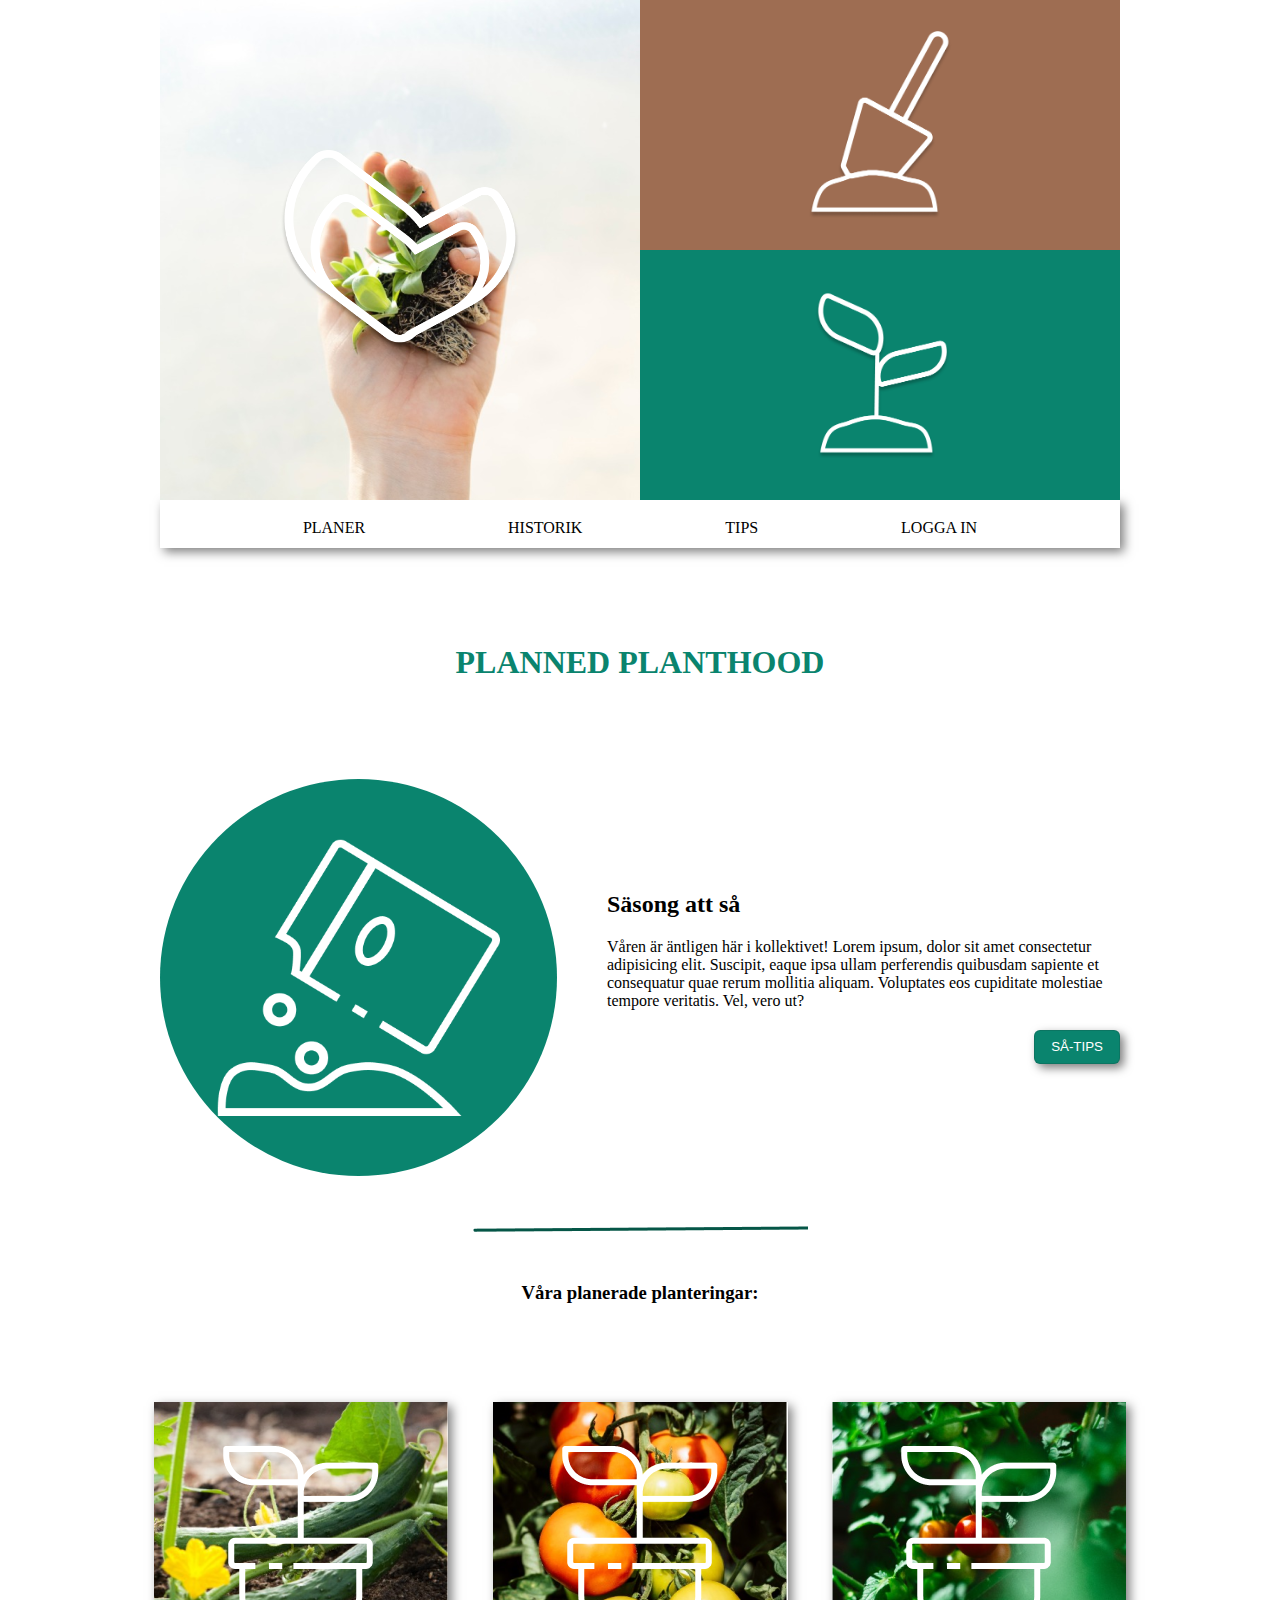
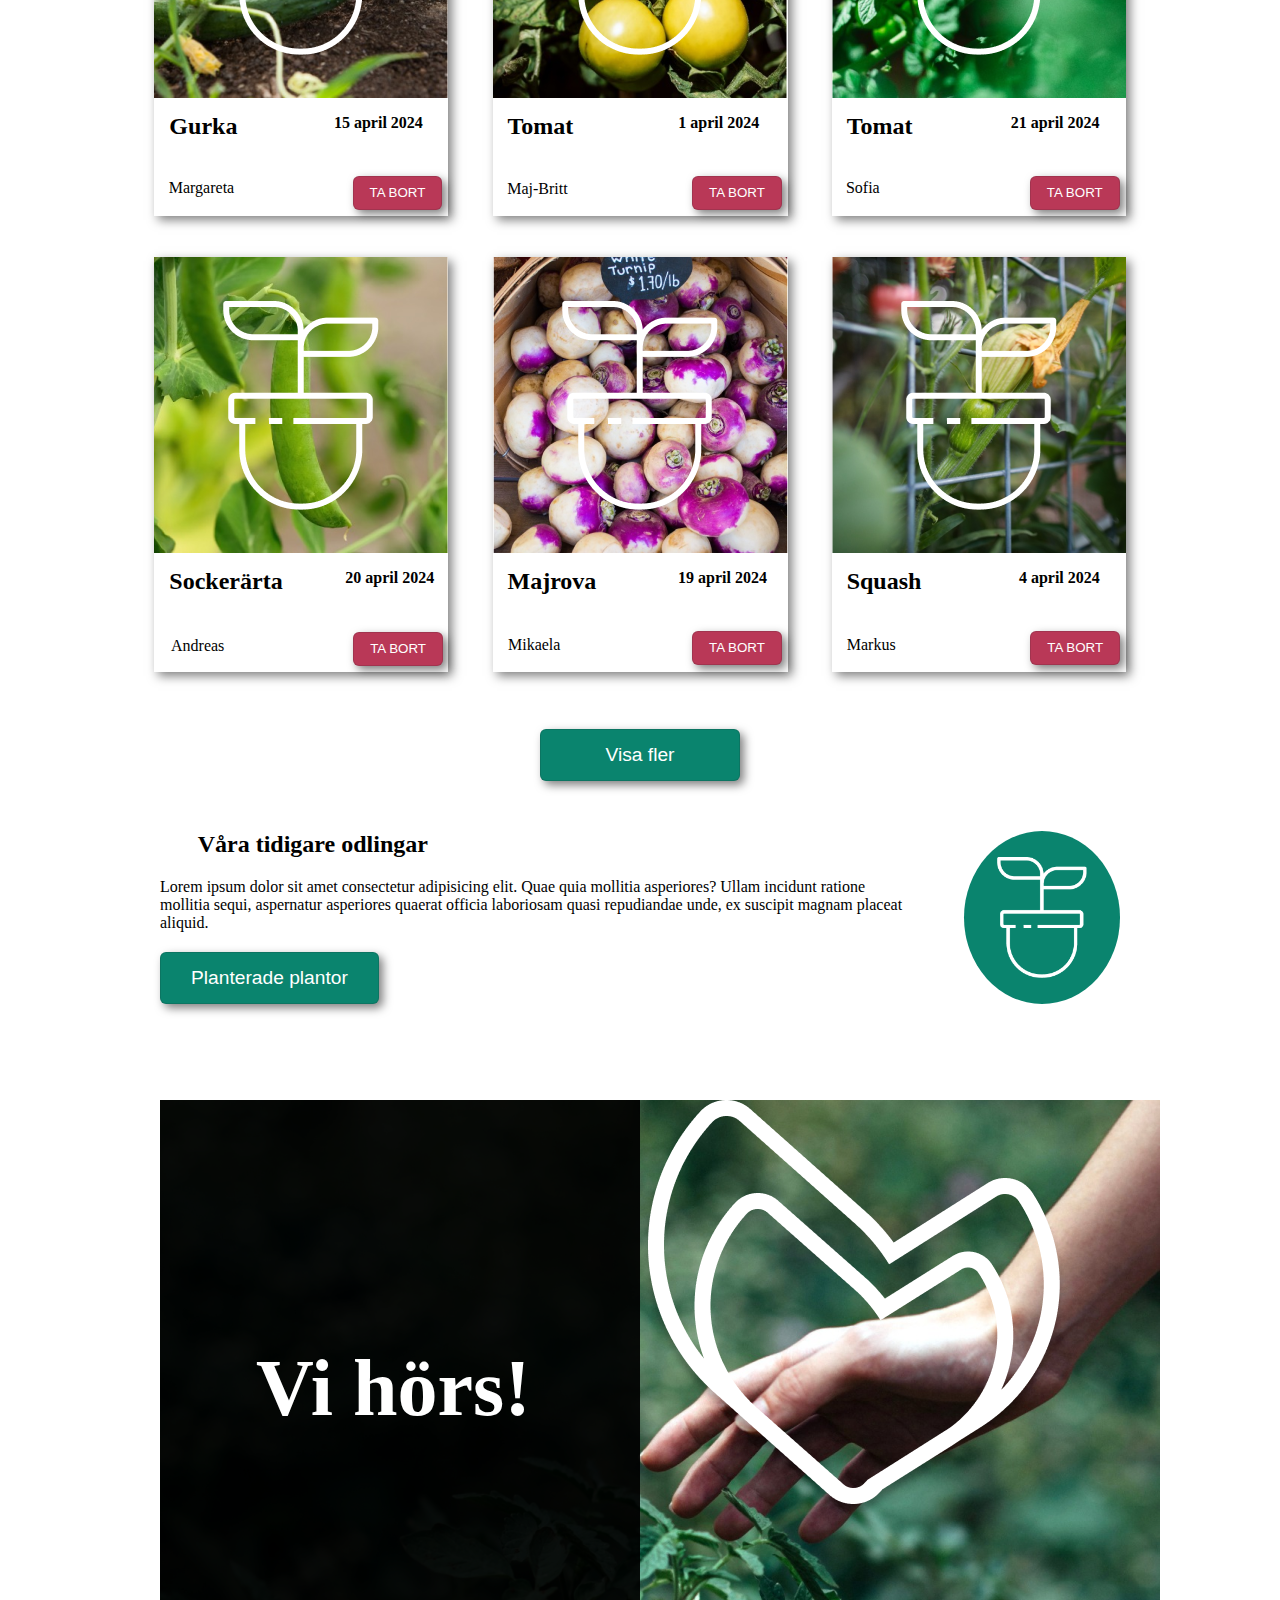
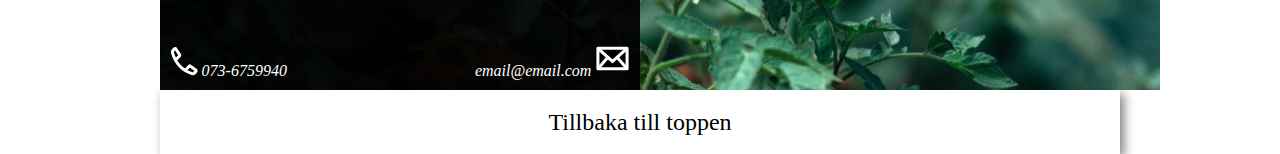
<file: index.html>
<!DOCTYPE html>
<html lang="en">
<head>
    <meta charset="UTF-8">
    <meta name="viewport" content="width=device-width, initial-scale=1.0">
    <link rel="stylesheet" href="style.css">
    <link rel="stylesheet" href="mobilestyle.css">
    <title>Planned planthood</title>
</head>
<body>
    <div class="wrapper">
        <header id="header">
            <img src="img/hand-square.png" class="huvudbild" alt="hand">
            <img src="img/log1.png" class="heart1" alt="hjärta">
            <figure class="header-container-brown">
                <img src="img/log2.png" class="log2" alt="spade">
            </figure>
            <figure class="header-container-green">
                <img src="img/log3.png" class="log3" alt="växt">
            </figure>
            <img src="img/Vector (Stroke).png" class="hamburger">
        </header>

        <nav class="nav">
            <a class="Login">PLANER</a>
            <a class="Login">HISTORIK</a>
            <a class="Login">TIPS</a>
            <a class="Login" href="second page/indexsecond.html">LOGGA IN</a>
        </nav>

        <main>
            <h1>PLANNED PLANTHOOD</h1>
            <section class="main-section">
                <figure class="figure-1">
                    <img src="img/Vector@2x.png" class="vector-img" alt="påse med frön">
                </figure>

                <section class="section-2">
                    <h2>Säsong att så</h2>
                    <p>Våren är äntligen här i kollektivet!
                    Lorem ipsum, dolor sit amet consectetur
                    adipisicing elit. Suscipit, eaque ipsa ullam
                    perferendis quibusdam sapiente et consequatur quae rerum mollitia aliquam.
                    Voluptates eos cupiditate molestiae tempore veritatis. Vel, vero ut?
                    </p>
                    <button>SÅ-TIPS</button>
                </section>
            </section>

            <img src="img/line-2.png" class="line-img">
            <h3>Våra planerade planteringar:</h3>

            <section class="gallery">
                <article class="main__box">
                    <section class="greens">
                        <img src="img/cucumber1.png" alt="Hemodlad gurka">
                        <img src="img/group-3.png" class="logo">
                    </section>
                    <section class="greens-info">
                        <h4>Gurka</h4>
                        <p>15 april 2024</p>
                        <article>Margareta</article>
                        <button class="knapp">TA BORT</button>
                        <img src="img/trashcan.png" class="trashcan">
                    </section>
                  </article>

                <article class="main__box">
                    <section class="greens">
                        <img src="img/tomatoes2.png" alt="Hemodlad tomat"> 
                        <img src="img/group-3.png" class="logo">
                    </section>
                    <section class="greens-info">
                        <h4>Tomat</h4>
                        <p>1 april 2024</p>
                        <article>Maj-Britt</article>
                        <button class="knapp">TA BORT</button>
                        <img src="img/trashcan.png" class="trashcan">
                    </section>
                  </article>

                <article class="main__box">
                    <section class="greens">
                        <img src="img/tomato1.png" alt="Hemodlad tomat">
                        <img src="img/group-3.png" class="logo">
                    </section>
                    <section class="greens-info">
                        <h4>Tomat</h4>
                        <p>21 april 2024</p>
                        <article>Sofia</article>
                        <button class="knapp">TA BORT</button>
                        <img src="img/trashcan.png" class="trashcan">
                    </section>
                  </article>

                <article class="main__box">
                    <section class="greens">
                        <img src="img/peas1.png" alt="Hemodlade ärtor">  
                        <img src="img/group-3.png" class="logo">
                    </section>
                    <section class="greens-info">
                        <h4>Sockerärta</h4>
                        <p>20 april 2024</p>
                        <article>Andreas</article>
                        <button class="knapp">TA BORT</button>
                        <img src="img/trashcan.png" class="trashcan">
                    </section>
                  </article>

                <article class="main__box">
                    <section class="greens">
                        <img src="img/turnips1.png" alt="Hemodlad majrova"> 
                        <img src="img/group-3.png" class="logo">
                    </section>
                    <section class="greens-info">
                        <h4>Majrova</h4>
                        <p>19 april 2024</p>
                        <article>Mikaela</article>
                        <button class="knapp">TA BORT</button>
                        <img src="img/trashcan.png" class="trashcan">
                    </section>
                </article>

                <article class="main__box">
                    <section class="greens">
                        <img src="img/squash1.png" alt="Hemodlad zuccini"> 
                        <img src="img/group-3.png" class="logo">
                    </section>
                    <section class="greens-info">
                        <h4>Squash</h4>
                        <p>4 april 2024</p>
                        <article>Markus</article>
                        <button class="knapp">TA BORT</button>
                        <img src="img/trashcan.png" class="trashcan">
                    </section>
                  </article>
            </section>

            <button class="knapp2">Visa fler</button>

            <section class="main-section second">
                <section class="section-3"> 
                    <h2>Våra tidigare odlingar</h2>
                    <p>Lorem ipsum dolor sit amet consectetur adipisicing elit.
                    Quae quia mollitia asperiores? Ullam incidunt ratione mollitia 
                    sequi, aspernatur asperiores quaerat officia laboriosam quasi repudiandae
                    unde, ex suscipit magnam placeat aliquid.</p>
                    <button class="button_bottom">Planterade plantor</button>
                </section>

                <figure class="figure-1">
                    <img src="img/group-3.png" class="vector-img">
                </figure>
            </section>
        </main>

        <footer>
            <figure class="footer-bild">
                <img src="img/hand-picking-tall.png" class="footer-img" alt="Planta">
                <img src="img/hand-picking-wide.png" class="second-footer" alt="Planta">
            </figure>
            <img src="img/log1.png" class="heart">
    
            <figure class="vänster">
                <address class="telefon-log"><img src="img/Path.svg"> 073-6759940</address>
                <address class="mail">email@email.com <img src="img/envelope.svg"></address>
            </figure> 
            <h6>Vi hörs!</h6>
        </footer>

        <nav class="nav-footer">
            <a href="#header" class="link-top">
                <p>Tillbaka till toppen</p>
            </a>
        </nav>
    </div>
</body>
</html>
</file>
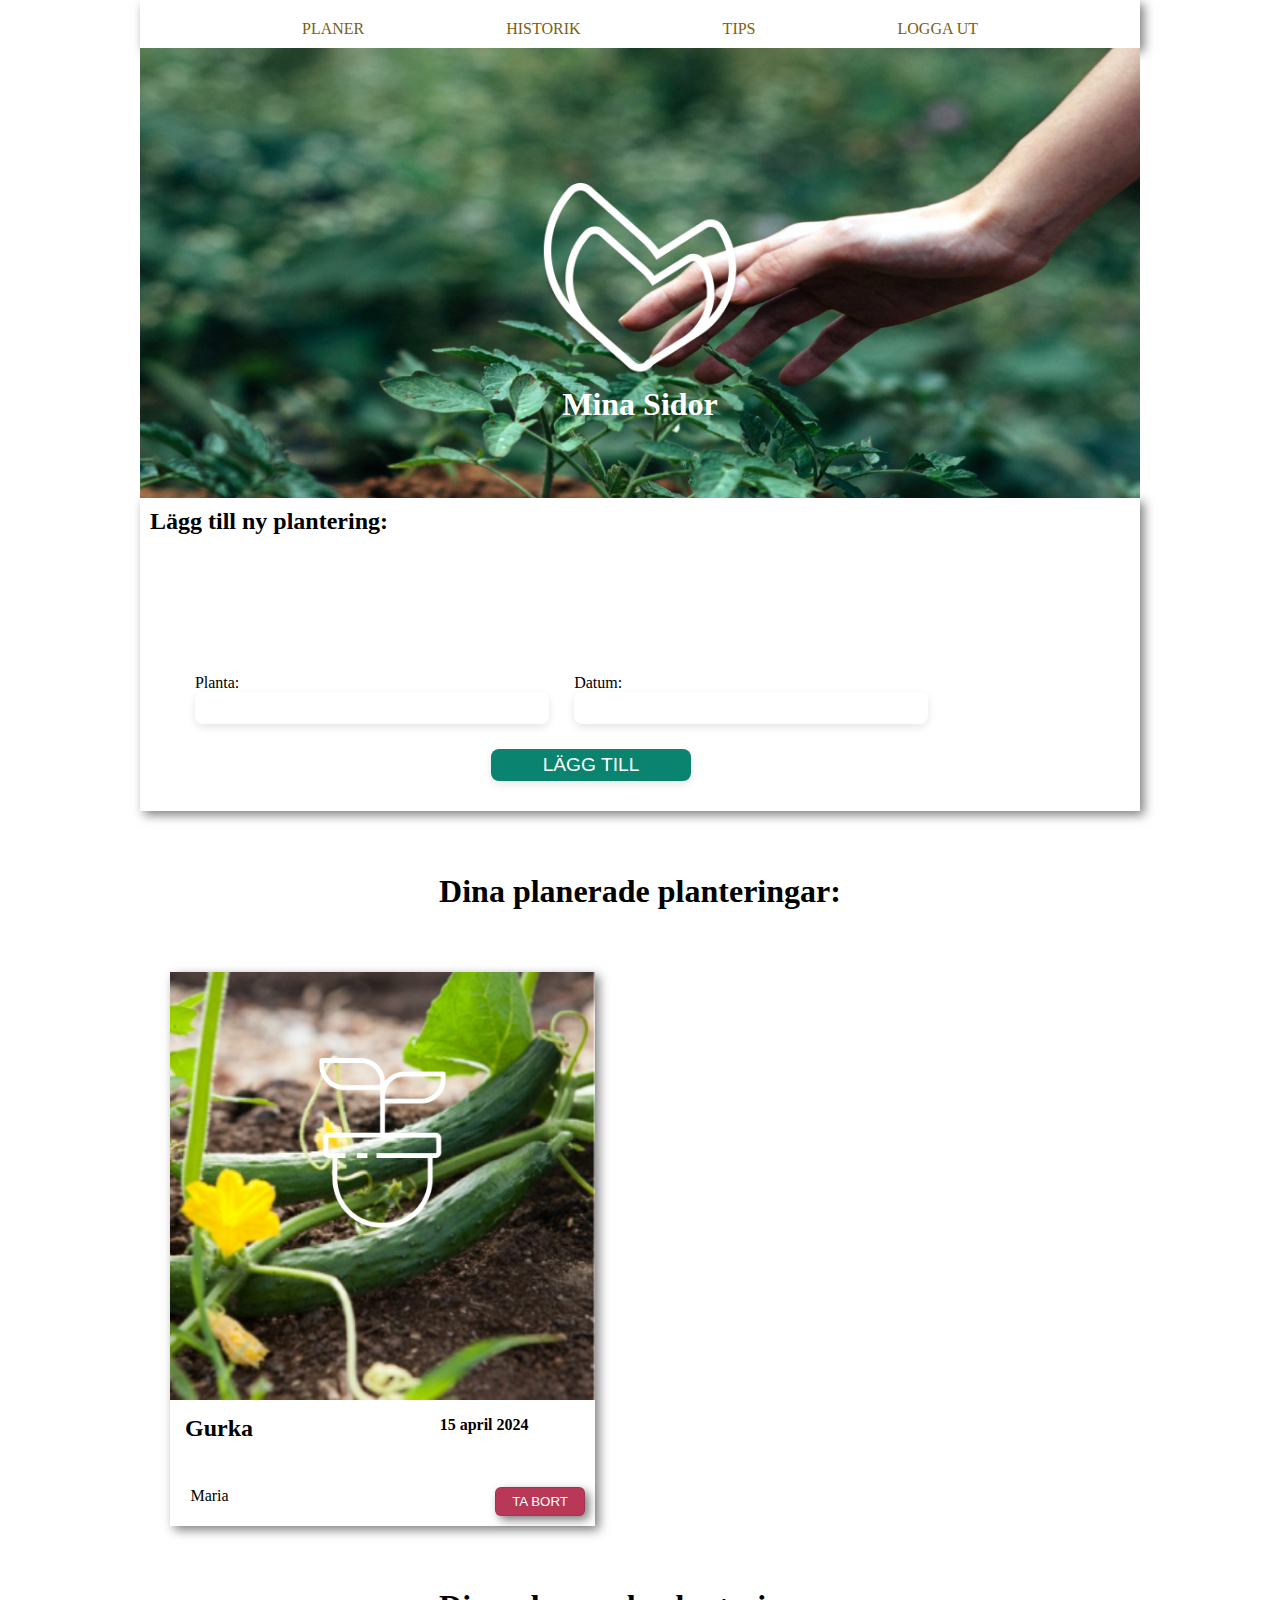
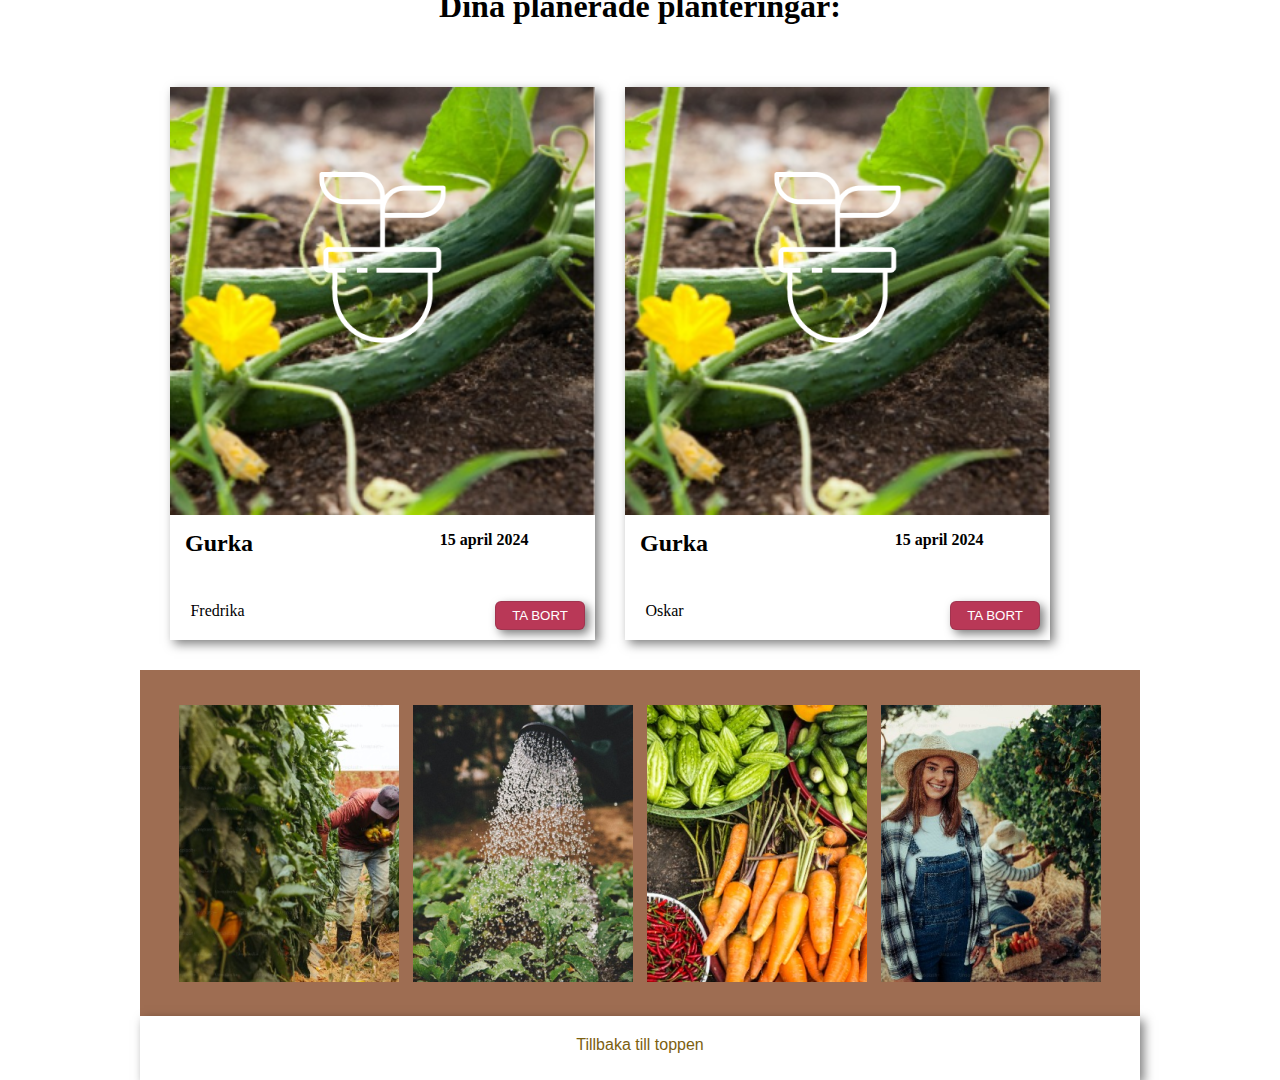
<file: second page/indexsecond.html>
<!DOCTYPE html>
<html lang="en">
<head>
    <meta charset="UTF-8" />
    <meta name="viewport" content="width=device-width, initial-scale=1.0"/>
    <link rel="stylesheet" href="stylesecond.css"/>
    <link rel="stylesheet" href="mobilestylesecond.css"/>
    <title>Planned Planthood 2</title>
</head>
<body>
    <div class="wrapper">
        <nav class="top">
            <a>PLANER</a>
            <a>HISTORIK</a>
            <a>TIPS</a>
            <a>LOGGA UT</a>
        </nav>
        <header id="header">
            <figure class="header-img">
                <img src="/img/hand-picking-wide.png" class="main-img" alt="Planta">
            </figure>
            <figure class="header-log">
                <img src="/img/log1.png" class="log1" alt="Hjärta">
                <img src="/img/Vector (Stroke).png" class="hamburger">
            </figure>
            <h1>Mina Sidor</h1>
        </header>
        <main>
            <article class="parting">
                <h2 class="h2-plantering">Lägg till ny plantering:</h2>
                <form class="form-group">
                    <section class="input-container">
                        <label for="planta">Planta:</label>
                        <input type="text" id="planta" name="planta" class="input_" />
                    </section>
                    <section class="input-container">
                        <label for="datum">Datum:</label>
                        <input type="text" id="datum" name="datum" class="input_"/>
                    </section>
                    <input type="button" value="LÄGG TILL" class="add-button">
                </form>
              </article>
            
            <section class="gallery">
                <h3 class="h3-plantering">Dina planerade planteringar:</h3>
                <article class="main__box">
                    <figure class="greens">
                        <img src="/img/cucumber1.png" alt="Hemodlad gurka" class="gurk-bild">
                        <img src="/img/group-3.png" class="logo"> 
                    </figure>
                    <section class="greens-info">
                        <h4>Gurka</h4>
                        <p>15 april 2024</p>
                        <article>Maria</article> 
                        <button class="knapp">TA BORT</button>
                        <img src="/img/trashcan.png" class="trashcan" alt="Hemodlad gurka" class="gurk-bild">  
                    </section>
                  </article>
                
                <article class="second__box">
                    <figure class="greens">
                        <img src="/img/cucumber1.png" alt="Hemodlad gurka" class="gurk-bild">
                        <img src="/img/group-3.png" class="logo">
                    </figure>
                    <section class="greens-info">
                        <h4>Gurka</h4>
                        <p>15 april 2024</p>
                        <article>Fredrika</article> 
                        <button class="knapp">TA BORT</button>
                        <img src="/img/trashcan.png" class="trashcan">
                    </section>
                  </article>
            
                <h3 class="h3">Dina planerade planteringar:</h3>
                <article class="third__box">
                    <figure class="greens">
                        <img src="/img/cucumber1.png" alt="Hemodlad gurka" class="gurk-bild">
                        <img src="/img/group-3.png" class="logo">
                    </figure>
                    <section class="greens-info">
                        <h4>Gurka</h4>
                        <p>15 april 2024</p>
                        <article>Oskar</article> 
                        <button class="knapp">TA BORT</button>
                        <img src="/img/trashcan.png" class="trashcan">
                    </article>
                </section>
            </section>
            
            <figure class="lower_box">
                <img src="/img/picking-pepper.png" class="photo__low" alt="Paprikor">
                <img src="/img/watering.png" class="photo__low" alt="Vattenkanna">
                <img src="/img/vegetables.png" class="photo__low" alt="Grönsaker">
                <img src="/img/woman-hat.png" class="photo__low" alt="Kvinna">
            </figure>
            
            <nav class="nav-footer">
                <a href="#header" class="link-top">Tillbaka till toppen</a>
            </nav>
        </main>
    </div>
</body>
</html>
</file>
<file: style.css>
* {
    padding: 0;
    margin: 0;
}

.wrapper {
    max-width: 960px;
    margin: 0 auto;
}

.Login {
    text-decoration: none;
    color: black;
    padding-top:2%; 
}

body {
    max-width: 1000px;
    margin: 0 auto; 
    background-color: white;
}

header {
    max-width: 100%;
    max-height: 500px;
    display: grid;
    overflow: hidden;
    grid-template-columns: repeat(4, 1fr);
    grid-template-rows: repeat(4, 1fr);
}

.huvudbild {
     
     grid-column: 1 / 3;
     grid-row: 1 / 5;
}

.heart1 {
    
    place-self: center;
    width: 50%;
    height: 40%;
    grid-column: 1 / 3;
    grid-row: 1 / 5;
}

.log2 {
   width: 30%;
}

.header-container-brown {
    display: flex;
    justify-content: center;
    align-items: center;
    background-color: rgb(158, 109, 82);
    grid-column: 3 / 5;
    grid-row: 1 / 3;
    object-fit: cover;
    width: 100%;
    height: 100%
}

.header-container-green {
    display: flex;
    justify-content: center;
    align-items: center;
    background-color: rgb(10, 132, 110);;
    grid-column: 3 / 5;
    grid-row: 3 / 5;
    object-fit: cover;
    width: 100%;
    height: 100%;
}

.log3 {
   width: 30%;
}

.hamburger {
    display: none;
}

main {
    display: flex;
    flex-direction: column;
    align-items: center;
    margin-top: 5%;
    gap:50px;
    background-color: rgb(255, 255, 255);
}

nav {
    height: 3rem;
    background-color: rgb(255, 255, 255);
    display: flex;
    justify-content: space-evenly;
    align-content: center;
    box-shadow:4px 4px 10px rgba(0, 0, 0, 0.503);
   p {
       margin:0;
       display: flex;
       color: rgb(5, 86, 71);
       font-size: big;
       font-family:'Roboto' sans-serif;
       align-items: center;
       text-align: center;
       font-weight:medium;
       
     }
}

h1 {
    color: rgb(10, 132, 110, 1);
    font-size: 2em;
    font-family: 'Roboto' sans-serif;
    align-items: center;
    text-align: center;
    font-weight: bold;
    margin: 5%;
}

.main-section {
    display: flex;
    gap: 50px;
    min-height: 100%;
    flex-direction: row;
}

.figure-1 {
    display: flex;
    flex-direction: column;
    justify-content: center;
    align-items: center;
    border-radius: 100%;
    
    aspect-ratio: 1/1;
    max-width: 80%;
    background-color: rgb(10, 132, 110, 1);
}

.vector-img {
    max-height: 70%
}

.section-2 {
 display: flex;
 flex-direction: column;
 justify-content: center;
 gap: 20px;
   p {
    font-family:'Roboto' sans-serif;
     }
}

h2 {
    font-family:'Roboto' sans-serif;
} 

button {
    font-family:'Roboto' sans-serif;
    background-color: rgb(10, 132, 110, 1);
    max-height: 3em;
    align-self: flex-end;
    border-radius: 6px;
    color: #ffffff;
    cursor: pointer;
    padding: 6px 16px;
    font-weight: 300;
    box-shadow: rgba(27, 31, 35, .1) 0 1px 0;
    line-height: 20px;
    display: inline-block;
    box-sizing: border-box;
    white-space: nowrap;
    box-sizing: border-box;
    position: relative;
    text-align: center;
    text-decoration: none;
    border: 1px solid rgba(27, 31, 35, .15);
    box-shadow:4px 4px 10px rgba(0, 0, 0, 0.503);
}

h3 {
    font-family:'Roboto' sans-serif;
}

section.gallery {
    display: grid;
    justify-content: center;
    grid-template-columns: repeat(3, 1fr);
    grid-template-rows: repeat(2, 1fr);
    gap: 5%;
    padding: 5%;
}

.knapp {
    justify-self: flex-end;
    margin: 5%;
    background-color: rgba(185, 56, 87);
}

.main__box {
    display: flex;
    flex-direction: column;
    box-shadow:4px 4px 10px rgba(0, 0, 0, 0.503);   
      h4 {
          padding: 5px;
          margin: 10px;
        }
       p {
        padding: 5px; 
         }    
     h5 {
        justify-self: flex-start;
        align-self: flex-end;
        margin: 10px;
        }
}

.knapp2 {
   align-self: center;
   padding: 15px 30px;
   font-size: 1.2rem;
   min-width: 200px; 
   font-family:'Roboto' sans-serif;
}

.greens {
    display: flex;
    justify-content: center;
    position: relative;
    align-items: center;
}

.logo {
position: absolute;
min-height: 30%;
min-height: 30%;
}

.greens-info {
    display: grid;
    gap: 5px;
    grid-template-columns: repeat(1fr 1fr);
    grid-template-rows: repeat(1fr 1fr);
    h4 {
        grid-column: 1/2;
        grid-row: 1/2;
        font-size: 150%;
      }
    p {
        font-weight: bold;
        padding-top: 1em;
        grid-column: 4/4;
        grid-row: 1/2;
    
      }
 .knapp {
        grid-column: 4/4;
        grid-row: 4/5;
        }
    article {
        padding: 10%;
        grid-column: 1/3;
        grid-row: 3/5;
        }
}

.second {
    display: flex;
    p {
     
    font-family:'Roboto' sans-serif;  
     }
 h2 {
     margin-left: 5%;
    }
}

.button_bottom {
    align-self: flex-end;
}

.section-3 {
    display: flex;
    flex-direction: column;
    justify-content: center;
    gap: 20px;
    flex: 1;
}
  
  .section-3 .button_bottom {
    align-self: flex-start;
    padding: 15px 30px;
    font-size: 1.2rem;
    min-width: 200px;  
}

footer {
    display: grid;
    position: relative;
    margin-top: 10%;
    grid-template-columns: repeat(4, 1fr);
    grid-template-rows: repeat(4, 1fr);
}

.nav-footer {
    height: 4em;
    box-shadow:4px 4px 10px rgba(0, 0, 0, 0.503);
    p {
     color: black;
     font-weight: normal;
     font-size: x-large;
      }
}

.link-top {
    margin-top: 2%;
    text-decoration: none;
    grid-column: 1 / 3;
    grid-row: 1 / 5;
    font-family:'Roboto' sans-serif;
}

.footer-img {
    display: none;
}

.second-footer {
    display: block;
    min-width: 100%;
    min-height: 100%;
}

.footer-bild {
    grid-column: 1 / 5;
    grid-row: 1 / 5;
}

.logo1 {
  position: absolute;
  justify-self: flex-end;
  align-self: center;   
}

.vänster {
  display: flex;
  justify-content: space-between;
  align-items: flex-end;
  background-color: rgba(0, 0, 0, 0.932);
  grid-column: 1 / 3;
  grid-row: 1 / 5;
}

.heart {
grid-column: 3/5;
grid-row: 1/5;
}

.telefon-log{
   padding: 2%;
  color: white;
  font-family:'Roboto' sans-serif;
}

.mail {
    padding: 2%;
    font-family:'Roboto' sans-serif;
    color: white;
}

h6 {
    padding-top: 6rem;
    grid-column: 1/4;
    grid-row: 2/4;
    font-size: 5rem;
    color: white;
    padding-left: 6rem;
}
    
.trashcan {
    display: none;
}
</file>
<file: mobilestyle.css>
@media (max-width: 768px) {

    header {
        display: grid;
        grid-template-columns: repeat(12, 1fr);
        grid-template-rows: repeat(12, 1fr);
    }
    
    h1 {
        font-size: large;
    }
    
    .huvudbild {
       grid-column: 1/13;
       grid-row: 1/ span 9;
        justify-self: flex-start;
        width: 100%;
        height: 100%;
        object-fit: cover;
    }
    
    p {
        text-align: center;
    }
    
    button {
    align-self: center;
    }
    
    .heart1 {
        grid-column: 5 /9 ;
        grid-row: 2/8;
        width: 100%;
        height: 100%;
    }
    
    .log2 { 
        justify-content: center;
    }
    
    .log3 { 
        justify-content: center;
    }
    
    .header-container-brown{
        grid-column: 1 / 7;
        grid-row: 9 / span 13;
        width: 100%;
    }
    
    .header-container-green {
        grid-column: 7 / 13;
        grid-row: 9 / span 13;
        width: 100%;
    }
    
    .hamburger {
        position: absolute;
        top:0;
        display: block;
        grid-column: 4/6;
        grid-row: 1/1;
        justify-self: flex-end;
        align-self: flex-end;
        padding: 1rem;
    }
    
    .log4 {
        max-width: 3rem;
        max-height: 3rem;
    }
    
    .nav {
        display: none;
    }
    
    .main-section {
        display: flex;
        flex-direction: column-reverse;
        align-items: center;
    }
    
    p {
        align-items: center;
    }
    
    .figure-1 {
        display: flex;
        justify-content: center;
    }
    
    .vector-img {
        justify-content: center;
    }
    
    button {
        justify-content: center;
        align-items: center;
    }
    
    .section-2 {
        justify-content: center;
        align-items: center;
    }
    
    h2 {
        align-items: center;
        justify-content: center;
    }
    
    p {
        align-items: center;
        justify-content: center;
    }
    
    section.gallery {
        display: grid;
        justify-content: center;
        grid-template-columns: repeat(2, 1fr);
        grid-template-rows: repeat(3, 1fr);
        width: 10%;
        gap: 30px;
        padding: 30px;
    }
    
    .section-3 {
        display: flex;
        align-items: center;
    }
    
    .button_bottom {
        text-align: center;
        align-self: center;
        justify-self: center;
        margin-left: auto;
        margin-right: auto; 
    }
    
    .second-footer {
        display: none;
    }
    
    .telefon-log {
        object-fit: cover;
        grid-column: 1/3;
        grid-row: 4/4;
      }
    
    .mail {
        object-fit: cover;
        grid-column: 3/6;
        grid-row: 4/4;
        
      }
    
    footer {
        display: grid;
        min-width: 100%;
        grid-template-columns: repeat(4, 1fr);
        grid-template-rows: repeat(4, 1fr);
    }
    
    .footer-bild {
        overflow: hidden; 
    }
    
    .footer-img {
        display: block;
        object-fit: contain;
        min-width: 100%;
        grid-column: 1/6;
        grid-row: 1/6;
    }
    
    .vänster {
        grid-row: 3/6;
        grid-column: 1/6;
    }
    
    .heart {
        margin-top: 30%; 
        max-height: 50%;
        grid-column: 2/4;
        grid-row: 1/3;
    }
    
     h6 {
        align-self: center;
        grid-column: 1/5;
        grid-row: 3/4;
        margin-left: auto;
        margin-right: auto;
        padding-left: 0%;
        padding-top: 0%;
     }
    
    .knapp {
        display: none;
    }
    
    .trashcan {
        display: inline;
        justify-self: flex-end;
        margin: 5%;
        grid-column: 4/5;
        grid-row: 4/5;
        min-height: 50%;
        padding-bottom: 20%;
        padding-right: 10%;
    }
    
    
    
    
    
    
    
    
    
    
    
    
    
    
    
    
    
    
    
    }
</file>
<file: second page/stylesecond.css>
* {
    box-sizing: border-box;
    padding: 0;
    margin: 0;
  }
  
  body {
    width: 100%;
    margin: 0 auto;
    display: flex;
    justify-content: center;
    background-color: white;
  }
  
  .wrapper {
    max-width: 1000px;
    display: flex;
    justify-content: center;
    margin: 0 auto;
    flex-direction: column;
  }
  
  main {
    margin: 0%;
  }
  
  nav {
    height: 3rem;
    background-color: rgb(255, 255, 255);
    display: flex;
    justify-content: space-evenly;
    align-content: center;
    box-shadow: 4px 4px 10px rgba(0, 0, 0, 0.503);
    p {
      margin: 0;
      display: flex;
      color: rgb(5, 86, 71);
      font-size: big;
      font-family: 'Roboto', sans-serif;
      align-items: center;
      text-align: center;
      font-weight: medium;
    }
  }
  
  header {
    position: relative;
    max-width: 100%;
    max-height: 450px;
    display: grid;
    grid-template-columns: repeat(4, 1fr);
    grid-template-rows: repeat(4, 1fr);
    background-color: rgb(236, 205, 205);
  }
  
  .header-img {
    display: flex;
    min-width: 100%;
    grid-column: 1 / 5;
    grid-row: 1 / 5;
  }
  
  .main-img {
    width: 100%;
  }
  
  .header-log {
    display: flex;
    flex-direction: column;
    align-content: space-around;
    align-items: center;
    justify-content: center;
    min-height: 100%;
    grid-column: 1 / 5;
    grid-row: 1 / 5;
  }
  
  .log1 {
    position: absolute;
    top: 30%;
    left: 50%;
    transform: translate(-50%, 0); 
    max-width: 20%;
    z-index: 10; 
  }
  
  .hamburger {
    display: none;
  }
  
  .log2 {
    justify-content: center;
    max-width: 30%;
  }
  
  h1 {
    grid-column: 2/4;
    grid-row: 4/5;
    color: white;
    text-align: center;
  }
  
  .parting {
    display: grid;
    width: 100%;
    grid-template-columns: repeat(2, 1fr);
    grid-template-rows: repeat(2, 1fr);
    box-shadow: 4px 4px 10px rgba(0, 0, 0, 0.503);
    padding: 1%;
    margin-top: 0%;
  }
  
  .input_ {
    width: 100%; 
    height: 2rem;
    padding: 0.5rem;
    font-size: 1.2rem;
    border: none;
    border-radius: 0.5rem;
    box-shadow: 0 0.2rem 0.5rem rgba(0, 0, 0, 0.1);
  }
  
  .form-group {
    display: flex;
    flex-wrap: wrap;
    width: 90%;
    align-items: center;
    padding: 2%;
    grid-column: 1/3;
    grid-row: 2/3;
  }
  
  .input-container {
    width: 45%;
    padding-bottom: 3%;
    padding-left: 3%;
  }
  
  .add-button {
    background-color: rgb(10, 132, 110, 1);
    padding: 15px 30px;
    font-size: 1.2rem;
    min-width: 200px;
    font-family: 'Roboto', sans-serif;
    border-radius: 6px;
    color: #ffffff;
    padding: 6px 16px;
    font-weight: 300;
    box-shadow: rgba(27, 31, 35, 0.1) 0 1px 0;
    text-align: center;
    line-height: 20px;
    margin-left: auto;
    margin-right: auto;
    border: none;
    border-radius: 0.5rem;
    box-shadow: 0 0.2rem 0.5rem rgba(0, 0, 0, 0.1);
  }
  
  section.gallery {
    display: grid;
    grid-template-columns: repeat(2, 1fr); 
    grid-auto-rows: auto;
    gap: 30px;
    padding: 30px;
  }
  
  h3 {
    grid-column: 1/5;
    padding: 2rem;
    text-align: center;
    font-size: large;
  }
  
  .h3 {
    font-size: 2rem;
    grid-row: 3/4;
  }
  
  .h3-plantering {
    font-size: 2rem;
    grid-row: 1/2;
  }
  
  .main__box {
  grid-row: 2/3;
  }
  
  .main__box, .second__box, .third__box {
  display: flex;
  flex-direction: column;
  box-shadow:4px 4px 10px rgba(0, 0, 0, 0.503);   
    h4 {
      padding: 5px;
      margin: 10px;
      }
    p {
      padding: 5px; 
      }    
    h5 {
      justify-self: flex-start;
      align-self: flex-end;
      margin: 10px;
      }
  }
  
  .greens {
  display: flex;
  justify-content: center;
  position: relative;
  align-items: center;
  object-fit: fill;
  }
  
  .gurk-bild {
    min-width: 100%;
  }
  
  .logo {
  position: absolute; 
  max-width: 30%; 
  height: auto; 
  top: 20%; 
  left: 50%; 
  transform: translateX(-50%); 
  }
  
  .greens-info {
  display: grid;
  gap: 5px;
  grid-template-columns: repeat(1fr 1fr);
  grid-template-rows: repeat(1fr 1fr);
    h4 {
      grid-column: 1/2;
      grid-row: 1/2;
      font-size: 150%;
      }
    p {
      font-weight: bold;
      padding-top: 1em;
      grid-column: 4/4;
      grid-row: 1/2;
      }
  
    .knapp {
    grid-column: 4/4;
    grid-row: 4/5;
    justify-self: flex-end;
    margin: 10px;
    background-color: rgba(185, 56, 87);
    border: 1px solid rgba(27, 31, 35, .15);
    box-shadow:4px 4px 10px rgba(0, 0, 0, 0.503);
    border-radius: 6px;
    padding: 6px 16px;
    font-weight: 300;
    color: #ffffff;
    }
  
    article {
    padding: 10%;
    grid-column: 1/3;
    grid-row: 3/5;
    }
  }
  
  .second__box {
  grid-column: 1/2;
  grid-row: 4/5;
  box-shadow:4px 4px 10px rgba(0, 0, 0, 0.503);  
  }
  
  .third__box {
  grid-column: 2/3;
  grid-row: 4/5;
  box-shadow:4px 4px 10px rgba(0, 0, 0, 0.503);  
  }
  
  .lower_box {
  display: grid;
  justify-items: center;
  align-items: center;
  grid-template-columns: repeat(4, 1fr);
  grid-template-rows: repeat(1, 1fr);
  background-color: rgba(158, 109, 82, 1);
  border: 2em solid rgba(158, 109, 82, 1);
  }
  
  .photo__low {
  padding: 1%;
  }
  
  .nav-footer {
  height: 4em;
  box-shadow:4px 4px 10px rgba(0, 0, 0, 0.503);
  p {
    color: black;
    font-weight: normal;
    font-size: x-large;
    }
  }
  
  .link-top {
  margin-top: 2%;
  text-decoration: none;
  grid-column: 1 / 3;
  grid-row: 1 / 5;
  font-family: 'Roboto', sans-serif;
  }
  
   .trashcan {
    display: none;
   }
  
  .top {
    padding: 2%;
  }
  
  a {
    color: rgb(124, 96, 15); /* Ändra till önskad färg */
    text-decoration: none; /* Tar bort understrykning */
  }
  
  a:hover {
    color: rgb(162, 83, 44); /* Ändrar färg vid hover */
  }
  
  a:visited {
    color: purple; /* Färg på besökta länkar */
  }
  
  a:active {
    color: orange; /* Färg vid klick */
  }
</file>
<file: second page/mobilestylesecond.css>
@media (max-width: 768px) { 

    .top {
    display: none;
      }
    
    .knapp {
    display: none;
    }
    
    .trashcan {
    display: inline;
    justify-self: flex-end;
    margin: 5%;
    grid-column: 4/5;
    grid-row: 4/5;
    min-height: 40%;
    padding-bottom: 20%;
    padding-right: 10%;
    }
    
    .add-button {
    grid-column: 1/ span 3;
    justify-self: center;
    }
    
    .form-group {
    display: block;
    width: 100%;
    }
    
    .input_ {
    width: 100%;
    }
    
    .input-container {
    width: 100%;
    }
    
    .h2-plantering {
    justify-self: center;
    text-align: center;
    gap: 20px;
    text-decoration: bold;
    grid-column: 1/ span 3;
    padding-top: 10%;
    font-family: Roboto sans-serif;
    margin-bottom: 0;
      }
    
    .hamburger {
    position: absolute;
    top:0;
    display: block;
    grid-column: 4/6;
    grid-row: 1/1;
    justify-self: flex-start;
    align-self: flex-end;
    padding: 1rem;
    }
    
    h2 {
    width: 100%;
    text-align: center;
    }
    
    .greens {
    display: flex;
    justify-content: center;
    align-items: center; 
    position: relative; 
      }
    
    section.gallery {
    grid-template-columns: repeat(2, 1fr); 
    padding: 20px;
      }
    
    .main__box, .second__box, .third__box {
    flex-direction: column; 
    width: 90%; 
    margin: 0 auto; 
      }
    
    .greens img {
    max-width: 100%;
    height: auto; 
    }
    
    .logo {
    width: 60%; 
    top: 5%; 
    }
    
    @media (max-width: 768px) {
      
    section.gallery {
    grid-template-columns: 1fr; 
    padding: 10px;
    }
      
    .main__box, .second__box, .third__box {
    width: 95%; 
    }
      
    .logo {
    max-width: 10%; 
    } 
    }
      
    .lower_box {
    max-height: 550px;
    display: grid;
    grid-template-columns: repeat(2, 1fr);
    grid-template-rows: repeat(2, 1fr);
    gap: 2%; 
    border: 1em solid rgba(158, 109, 82, 1);
    width: 100%;   
    }
    
    .photo__low {
    width: 100%;
    height: 100%; 
    overflow: hidden;
    }
      
    .heart {
    padding-top: 100rem;;
    }
    .nav-footer {
      display: block;
      margin-left: auto;
      margin-right: auto;
    }
    .link-top {
      color: black;
      margin-left: auto;
      margin-right: auto; 
    }
    }
</file>
